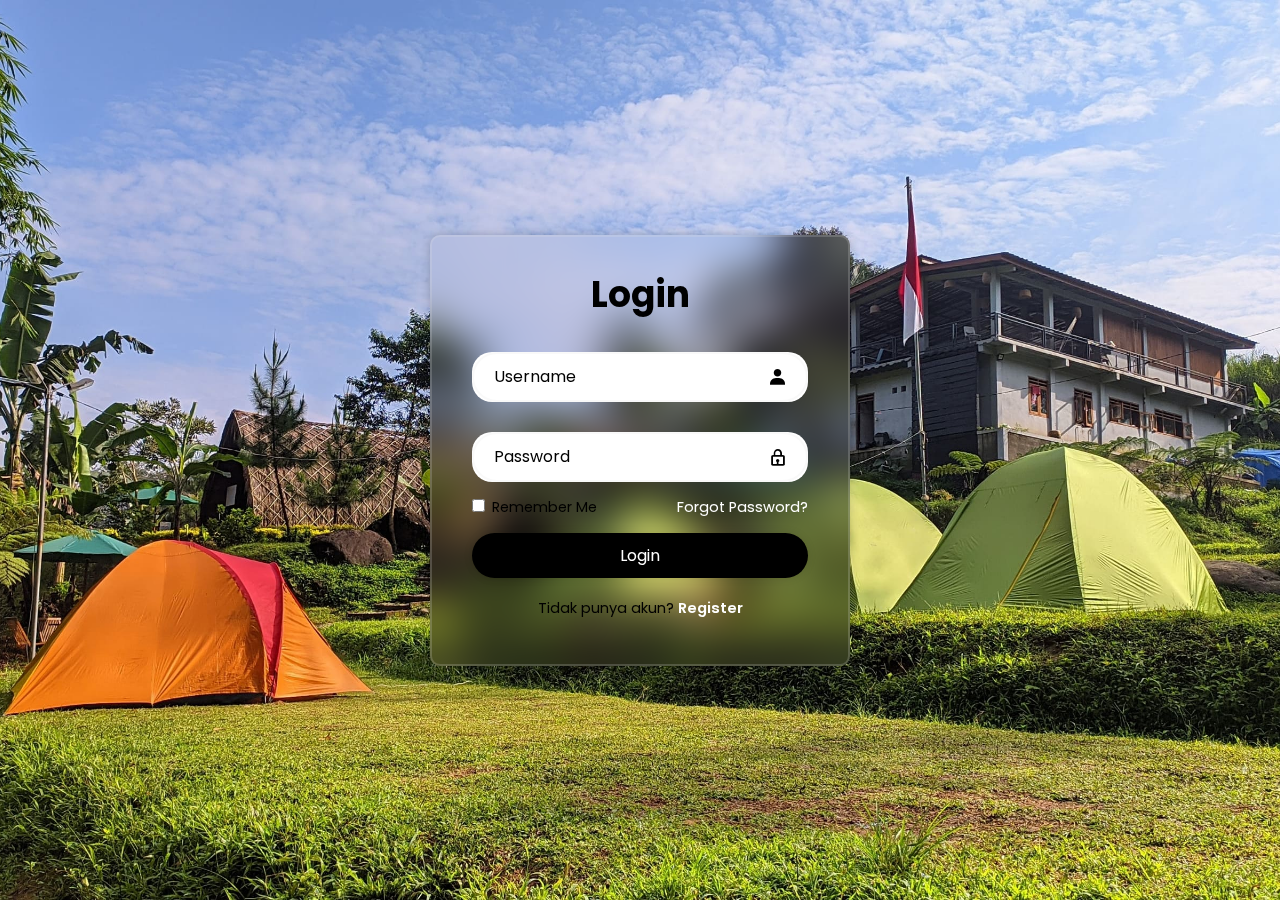
<file: daftar.html>
<!DOCTYPE html>
<html lang="en">
<head>
    <meta charset="UTF-8">
    <meta name="viewport" content="width=device-width, initial-scale=1.0">
    <title>Document</title>
    <link rel="stylesheet" href="login.css">
    <link href='https://unpkg.com/boxicons@2.1.4/css/boxicons.min.css' rel='stylesheet'>

</head>
<body>
    <div class="wrapper">
        <form action="">
            <h1> Login </h1>
            <div class="input-box"> 
                <input type="text" placeholder="Username" required>
                <i class='bx bxs-user'></i>
            </div>
            <div class="input-box"> 
                <input type="password" placeholder="Password" required>
                <i class='bx bx-lock' ></i>
            </div>

            <div class="remember-forgot">
                <label><input type="checkbox"> Remember Me </label>
                <a href="#"> Forgot Password?</a>
            </div>

            <button type="submit" class="btn"> Login </button>

            <div class="register-link">
                <p> Tidak punya akun? <a href="#"> Register </a> </p>
            </div>
        </form>
    </div>
    
</body>
</html>
</file>
<file: login.css>
@import url('https://fonts.googleapis.com/css2?family=Poppins:wght@100;200;300;400;500;600;700;800;900&display=swap');

*{
    margin: 0;
    padding:0 ;
    box-sizing: border-box;
    font-family: 'Poppins', sans-serif;
}

body{
    display: flex;
    justify-content: center;
    align-items: center;
    min-height: 100vh;
    background: url('img/pmjbogor.jpeg') no-repeat;
    background-size: cover;
    background-position: center;
}

.wrapper{
    width: 420px;
    background: transparent;
    border: 2px solid rgba(225, 225, 225, .2);
    backdrop-filter: blur(20px);
    box-shadow: 0 0 10px rgba(0, 0, 0, .2);
    color: rgb(0, 0, 0);
    border-radius: 10px;
    padding: 30px 40px;
}

.wrapper h1{
    font-size: 36px;
    text-align: center;
    color: #000;
}

.wrapper .input-box{
    position: relative;
    width: 100%;
    height: 50px;
    background: white;
    margin: 30px 0;
    border-radius: 20px;
}

.input-box input{
    width: 100%;
    height: 100%;
    background: transparent;
    border: none;
    outline: none;
    border: 2px solid rgba(225, 225, 225, .2);
    border-radius: 40px;
    font-size: 16px;
    color: rgb(0, 0, 0);
    padding: 20px 45px 20px 20px;
}

.input-box input::placeholder{
    color: rgb(0, 0, 0);
}

.input-box i{
    position: absolute;
    right: 20px;
    top: 50%;
    transform: translateY(-50%);
    font-size: 20px;
}

.wrapper .remember-forgot{
    display: flex;
    justify-content: space-between;
    font-size: 14.5px;
    margin: -15px 0 15px;
}

.remember-forgot label input{
    color: white;
    margin-right: 3px;
}

.remember-forgot a{
    color: white;
    text-decoration: none;
}

.remember-forgot a:hover{
    text-decoration: underline;
}

.wrapper .btn{
    width: 100%;
    height: 45px;
    background: black;
    border: none;
    outline: none;
    border-radius: 40px;
    box-shadow: 0 0 10px rgba(0, 0, 0, .1);
    cursor: pointer;
    font-size: 16px;
    color: #ffffff;
    font-style: 600;
}

.wrapper .register-link{
    font-size: 14.5px;
    text-align: center;
    margin: 20px 0 15px;
}

.register-link p a{
    color: white;
    text-decoration: none;
    font-weight: 600;
}

.register-link p a:hover{
    text-decoration: underline;
}
</file>
